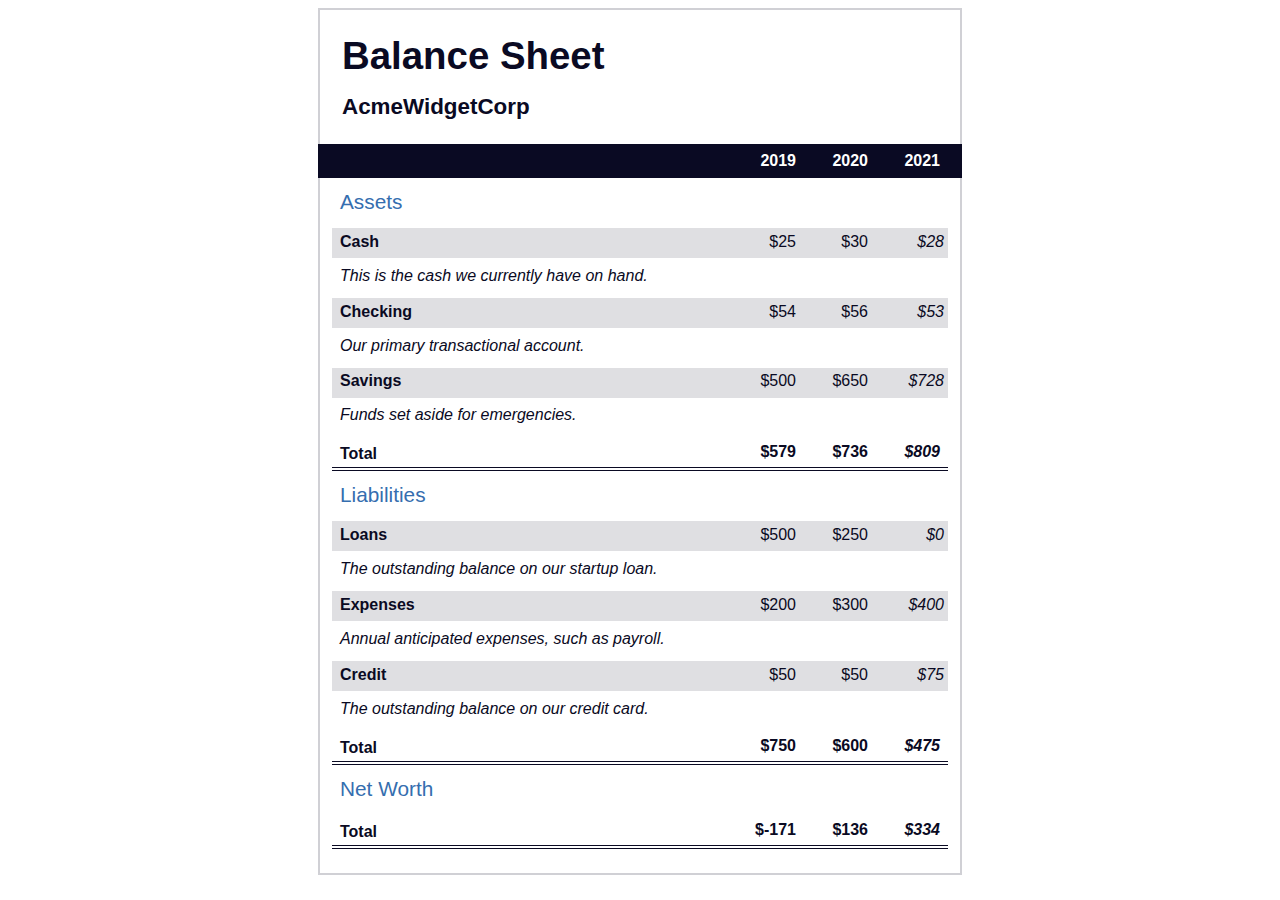
<file: balance sheet project/index.html>
<!DOCTYPE html>
<html lang="en">
  <head>
    <meta charset="UTF-8">
    <meta name="viewport" content="width=device-width, initial-scale=1.0">
    <title>Balance Sheet</title>
    <link rel="stylesheet" href="./styles.css">
  </head>
  <body>
    <main>
      <section>
        <h1>
          <span class="flex">
            <span>AcmeWidgetCorp</span>
            <span>Balance Sheet</span>
          </span>
        </h1>
        <div id="years" aria-hidden="true">
          <span class="year">2019</span>
          <span class="year">2020</span>
          <span class="year">2021</span>
        </div>
        <div class="table-wrap">
          <table>
            <caption>Assets</caption>
            <thead>
              <tr>
                <td></td>
                <th><span class="sr-only year">2019</span></th>
                <th><span class="sr-only year">2020</span></th>
                <th class="current"><span class="sr-only year">2021</span></th>
              </tr>
            </thead>
            <tbody>
              <tr class="data">
                <th>Cash <span class="description">This is the cash we currently have on hand.</span></th>
                <td>$25</td>
                <td>$30</td>
                <td class="current">$28</td>
              </tr>
              <tr class="data">
                <th>Checking <span class="description">Our primary transactional account.</span></th>
                <td>$54</td>
                <td>$56</td>
                <td class="current">$53</td>
              </tr>
              <tr class="data">
                <th>Savings <span class="description">Funds set aside for emergencies.</span></th>
                <td>$500</td>
                <td>$650</td>
                <td class="current">$728</td>
              </tr>
              <tr class="total">
                <th>Total <span class="sr-only">Assets</span></th>
                <td>$579</td>
                <td>$736</td>
                <td class="current">$809</td>
              </tr>
            </tbody>
          </table>
          <table>
            <caption>Liabilities</caption>
            <thead>
              <tr>
              <td></td>
              <th><span class="sr-only">2019</span></th>
              <th><span class="sr-only">2020</span></th>
              <th><span class="sr-only">2021</span></th>
              </tr>
            </thead>
            <tbody>
              <tr class="data">
                <th>Loans <span class="description">The outstanding balance on our startup loan.</span></th>
                <td>$500</td>
                <td>$250</td>
                <td class="current">$0</td>
              </tr>
              <tr class="data">
                <th>Expenses <span class="description">Annual anticipated expenses, such as payroll.</span></th>
                <td>$200</td>
                <td>$300</td>
                <td class="current">$400</td>
              </tr>
              <tr class="data">
                <th>Credit <span class="description">The outstanding balance on our credit card.</span></th>
                <td>$50</td>
                <td>$50</td>
                <td class="current">$75</td>
              </tr>
              <tr class="total">
                <th>Total <span class="sr-only">Liabilities</span></th>
                <td>$750</td>
                <td>$600</td>
                <td class="current">$475</td>
              </tr>
            </tbody>
          </table>
          <table>
            <caption>Net Worth</caption>
            <thead>
              <tr>
              <td></td>
              <th><span class="sr-only">2019</span></th>
              <th><span class="sr-only">2020</span></th>
              <th><span class="sr-only">2021</span></th>
              </tr>
            </thead>
            <tbody>
              <tr class="total">
                <th>Total <span class="sr-only">Net Worth</span></th>
                <td>$-171</td>
                <td>$136</td>
                <td class="current">$334</td>
              </tr>
            </tbody>
          </table>
        </div>
      </section>
    </main>
  </body>
</html>
</file>
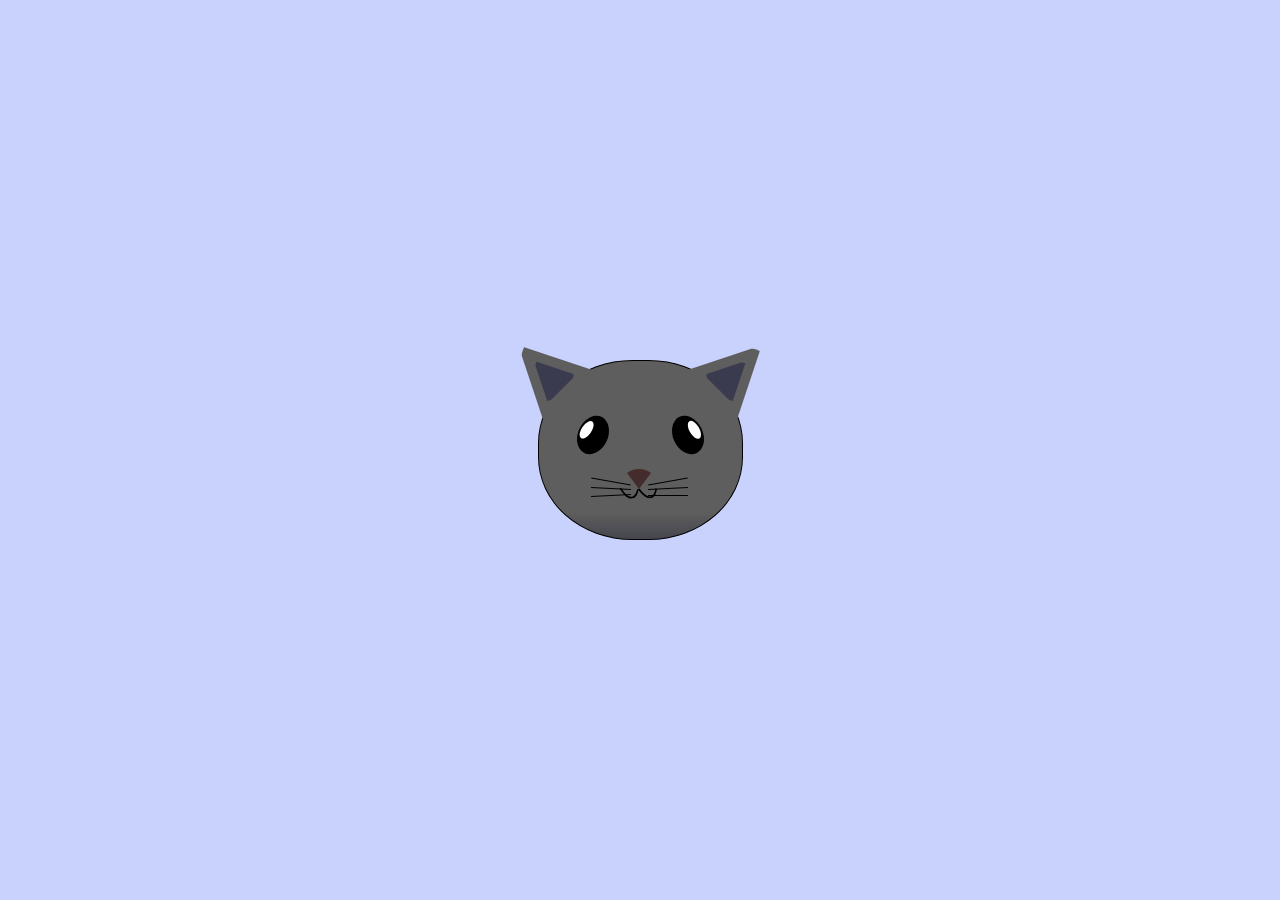
<file: cat painting project/index.html>
<!DOCTYPE html>
<html lang="en">
<head>
    <meta charset="UTF-8">
    <title>fCC Cat Painting</title>
    <link rel="stylesheet" href="./styles.css">
</head>
<body>
    <main>
      <div class="cat-head">
        <div class="cat-ears">
          <div class="cat-left-ear">
            <div class="cat-left-inner-ear"></div>
          </div>
          <div class="cat-right-ear">
            <div class="cat-right-inner-ear"></div>
          </div>
        </div>

        <div class="cat-eyes">
          <div class="cat-left-eye">
            <div class="cat-left-inner-eye"></div>
          </div>
          <div class="cat-right-eye">
            <div class="cat-right-inner-eye"></div>
          </div>
        </div>
        
        <div class="cat-nose"></div>

        <div class="cat-mouth">
          <div class="cat-mouth-line-left"></div>
          <div class="cat-mouth-line-right"></div>
        </div>

        <div class="cat-whiskers">
          <div class="cat-whiskers-left">
            <div class="cat-whisker-left-top"></div>
            <div class="cat-whisker-left-middle"></div>
            <div class="cat-whisker-left-bottom"></div>
          </div>
          <div class="cat-whiskers-right">
            <div class="cat-whisker-right-top"></div>
            <div class="cat-whisker-right-middle"></div>
            <div class="cat-whisker-right-bottom"></div>
          </div>
        </div>

      </div>
    </main>
</body>
</html>
</file>
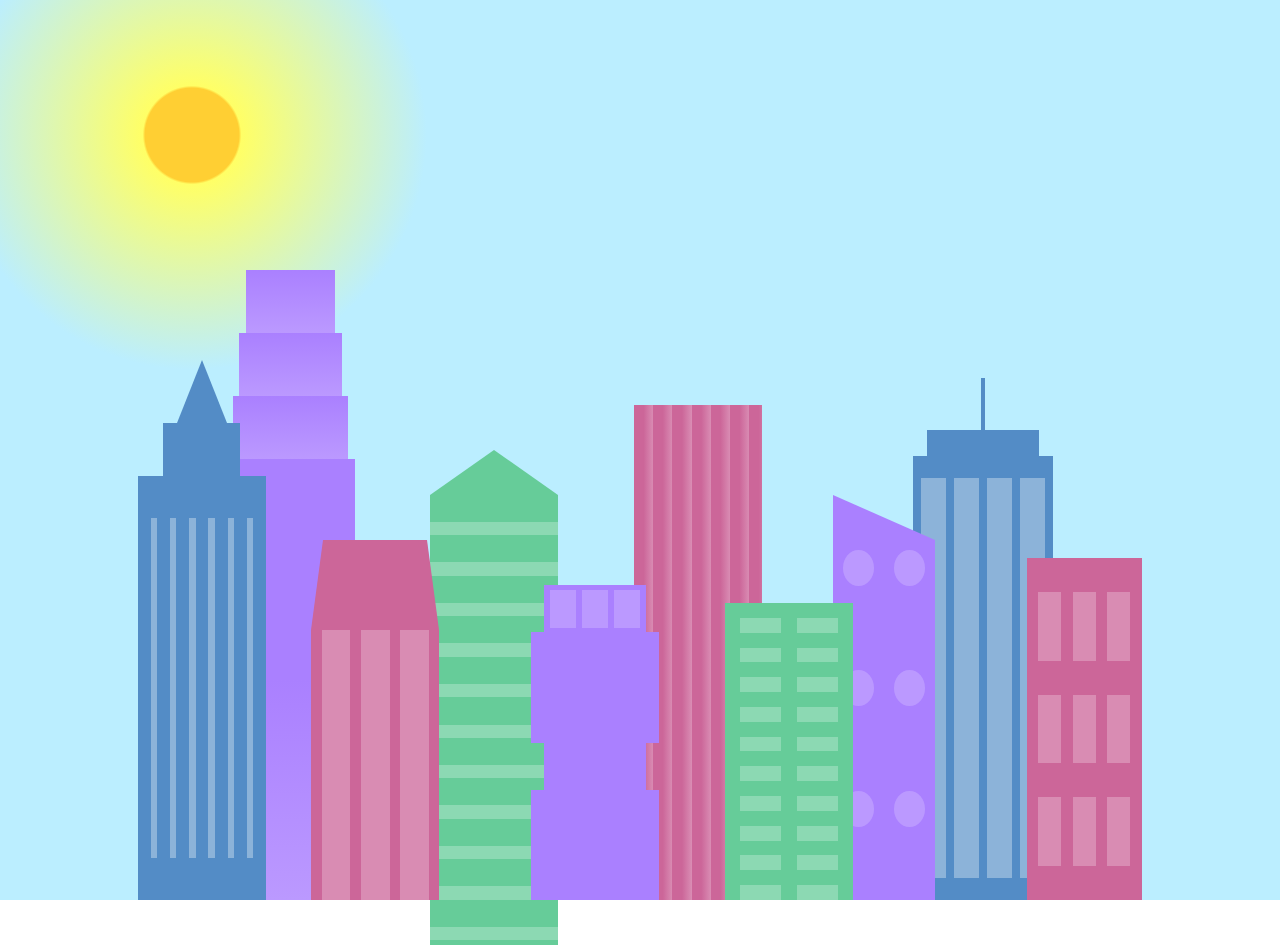
<file: city skyline project/index.html>
<!DOCTYPE html>
<html lang="en">    
  <head>
    <meta charset="UTF-8">
    <title>City Skyline</title>
    <link href="styles.css" rel="stylesheet" />   
  </head>

  <body>
    <div class="background-buildings sky">
      <div></div>
      <div></div>
      <div class="bb1 building-wrap">
        <div class="bb1a bb1-window"></div>
        <div class="bb1b bb1-window"></div>
        <div class="bb1c bb1-window"></div>
        <div class="bb1d"></div>
      </div>
      <div class="bb2">
        <div class="bb2a"></div>
        <div class="bb2b"></div>
      </div>
      <div class="bb3"></div>
      <div></div>
      <div class="bb4 building-wrap">
        <div class="bb4a"></div>
        <div class="bb4b"></div>
        <div class="bb4c window-wrap">
          <div class="bb4-window"></div>
          <div class="bb4-window"></div>
          <div class="bb4-window"></div>
          <div class="bb4-window"></div>
        </div>
      </div>
      <div></div>
      <div></div>
    </div>

    <div class="foreground-buildings">
      <div></div>
      <div></div>
      <div class="fb1 building-wrap">
        <div class="fb1a"></div>
        <div class="fb1b"></div>
        <div class="fb1c"></div>
      </div>
      <div class="fb2">
        <div class="fb2a"></div>
        <div class="fb2b window-wrap">
          <div class="fb2-window"></div>
          <div class="fb2-window"></div>
          <div class="fb2-window"></div>
        </div>
      </div>
      <div></div>
      <div class="fb3 building-wrap">
        <div class="fb3a window-wrap">
          <div class="fb3-window"></div>
          <div class="fb3-window"></div>
          <div class="fb3-window"></div>
        </div>
        <div class="fb3b"></div>
        <div class="fb3a"></div>
        <div class="fb3b"></div>
      </div>
      <div class="fb4">
        <div class="fb4a"></div>
        <div class="fb4b">
          <div class="fb4-window"></div>
          <div class="fb4-window"></div>
          <div class="fb4-window"></div>
          <div class="fb4-window"></div>
          <div class="fb4-window"></div>
          <div class="fb4-window"></div>
        </div>
      </div>
      <div class="fb5"></div>
      <div class="fb6"></div>
      <div></div>
      <div></div>
    </div>
  </body>
</html>
</file>
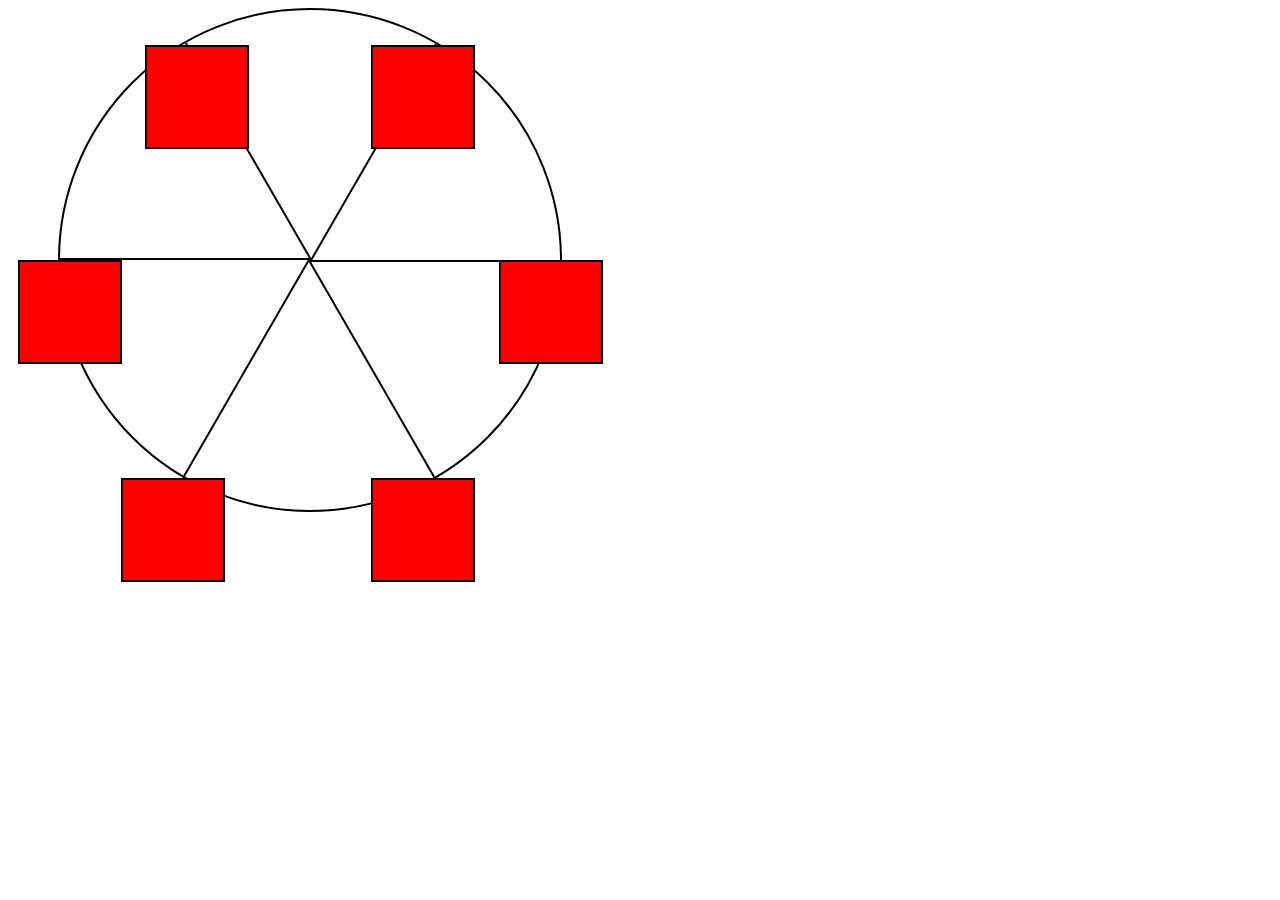
<file: ferris wheel project/index.html>
<!DOCTYPE html>
<html lang="en">
  <head>
    <meta charset="UTF-8">
    <title>Ferris Wheel</title>
    <link rel="stylesheet" href="./styles.css">
  </head>
  <body>
    <div class="wheel">
      <span class="line"></span>
      <span class="line"></span>
      <span class="line"></span>
      <span class="line"></span>
      <span class="line"></span>
      <span class="line"></span>

      <div class="cabin"></div>
      <div class="cabin"></div>
      <div class="cabin"></div>
      <div class="cabin"></div>
      <div class="cabin"></div>
      <div class="cabin"></div>
    </div>
  </body>
</html>
</file>
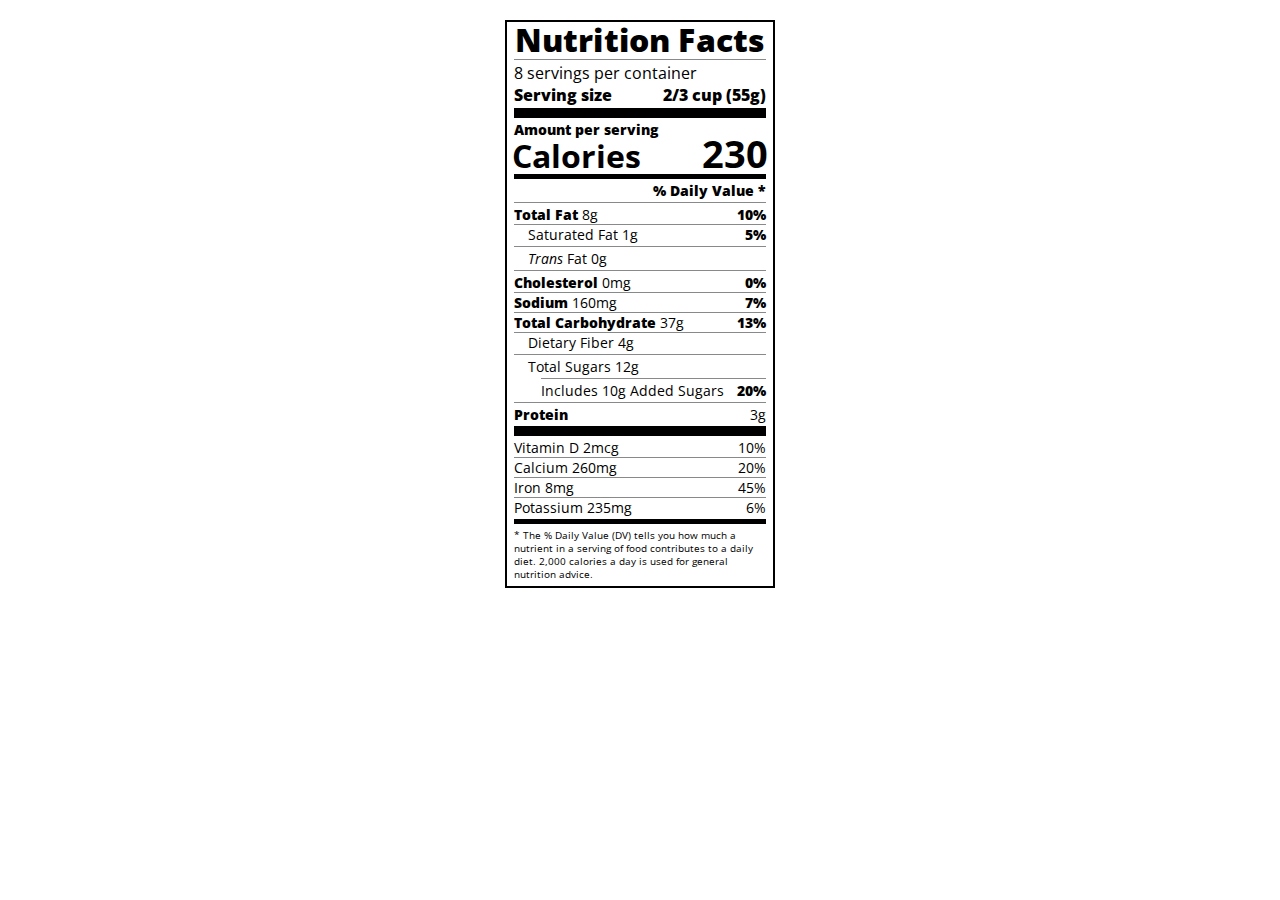
<file: label/index.html>
<!DOCTYPE html>
<html lang="en">

<head>
  <meta charset="UTF-8">
  <title>Nutrition Label</title>
  <link href="https://fonts.googleapis.com/css?family=Open+Sans:400,700,800" rel="stylesheet">
  <link href="./styles.css" rel="stylesheet">
</head>

<body>
  <div class="label">
    <header>
      <h1 class="bold">Nutrition Facts</h1>
      <div class="divider"></div>
      <p>8 servings per container</p>
      <p class="bold">Serving size <span>2/3 cup (55g)</span></p>
    </header>
    <div class="divider large"></div>
    <div class="calories-info">
      <div class="left-container">
        <h2 class="bold small-text">Amount per serving</h2>
        <p>Calories</p>
      </div>
      <span>230</span>
    </div>
    <div class="divider medium"></div>
    <div class="daily-value small-text">
      <p class="bold right no-divider">% Daily Value *</p>
      <div class="divider"></div>
      <p><span><span class="bold">Total Fat</span> 8g</span> <span class="bold">10%</span></p>
      <p class="indent no-divider">Saturated Fat 1g <span class="bold">5%</span></p>
      <div class="divider"></div>
      <p class="indent no-divider"><span><i>Trans</i> Fat 0g</span></p>
      <div class="divider"></div>
      <p><span><span class="bold">Cholesterol</span> 0mg</span> <span class="bold">0%</span></p>
      <p><span><span class="bold">Sodium</span> 160mg</span> <span class="bold">7%</span></p>
      <p><span><span class="bold">Total Carbohydrate</span> 37g</span> <span class="bold">13%</span></p>
      <p class="indent no-divider">Dietary Fiber 4g</p>
      <div class="divider"></div>
      <p class="indent no-divider">Total Sugars 12g</p>
      <div class="divider double-indent"></div>
      <p class="double-indent no-divider">Includes 10g Added Sugars <span class="bold">20%</span>
      <div class="divider"></div>
      <p class="no-divider"><span class="bold">Protein</span> 3g</p>
      <div class="divider large"></div>
      <p>Vitamin D 2mcg <span>10%</span></p>
      <p>Calcium 260mg <span>20%</span></p>
      <p>Iron 8mg <span>45%</span></p>
      <p class="no-divider">Potassium 235mg <span>6%</span></p>
    </div>
    <div class="divider medium"></div>
    <p class="note">* The % Daily Value (DV) tells you how much a nutrient in a serving of food contributes to a daily
      diet. 2,000 calories a day is used for general nutrition advice.</p>
  </div>
</body>
</html>
</file>
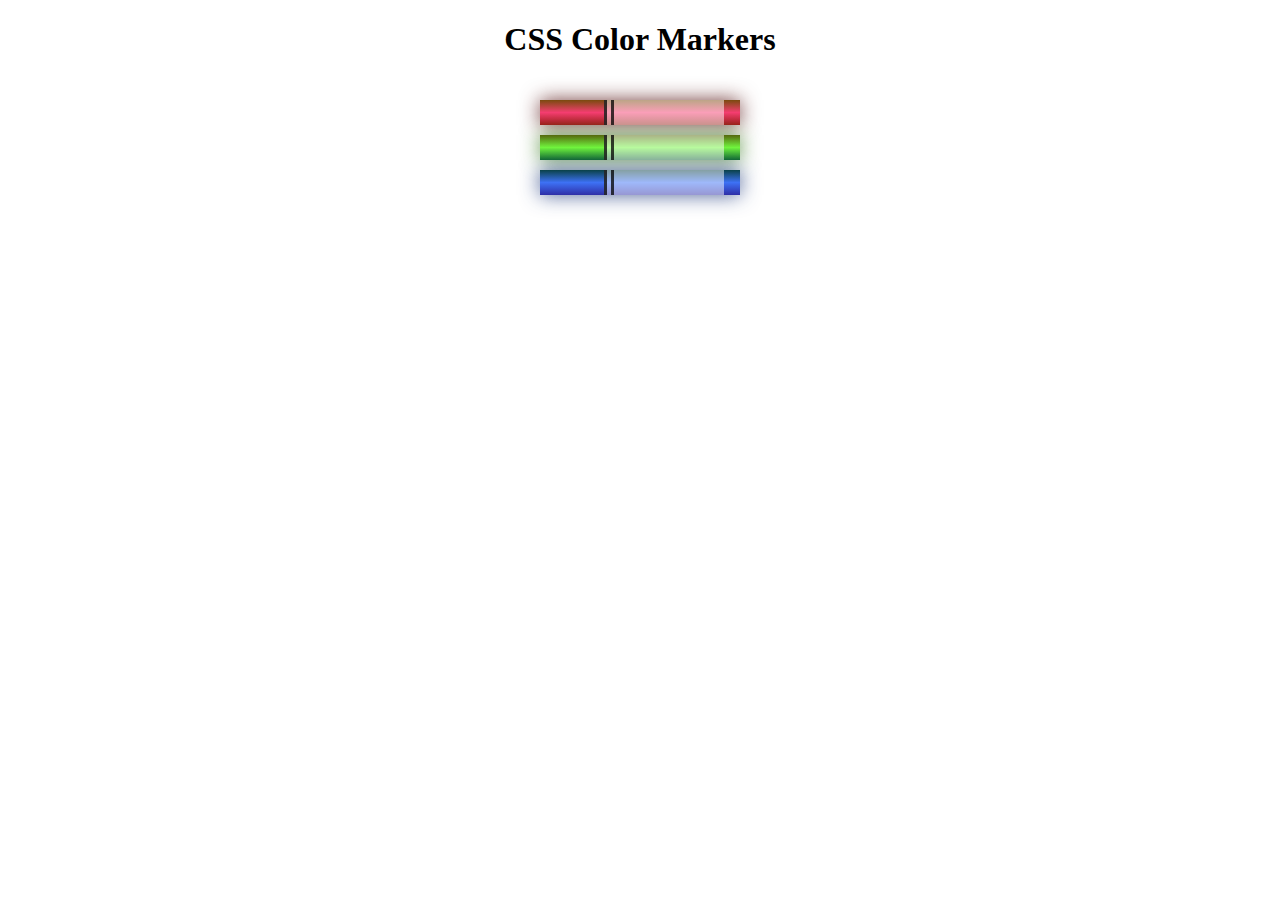
<file: marker project/index.html>
<!DOCTYPE html>
<html lang="en">
  <head>
    <meta charset="utf-8">
    <meta name="viewport" content="width=device-width, initial-scale=1.0">
    <title>Colored Markers</title>
    <link rel="stylesheet" href="styles.css">
  </head>
  <body>
    <h1>CSS Color Markers</h1>
    <div class="container">
      <div class="marker red">
        <div class="cap"></div>
        <div class="sleeve"></div>
      </div>
      <div class="marker green">
        <div class="cap"></div>
        <div class="sleeve"></div>
      </div>
      <div class="marker blue">
        <div class="cap"></div>
        <div class="sleeve"></div>
      </div>
    </div>
  </body>
</html>
</file>
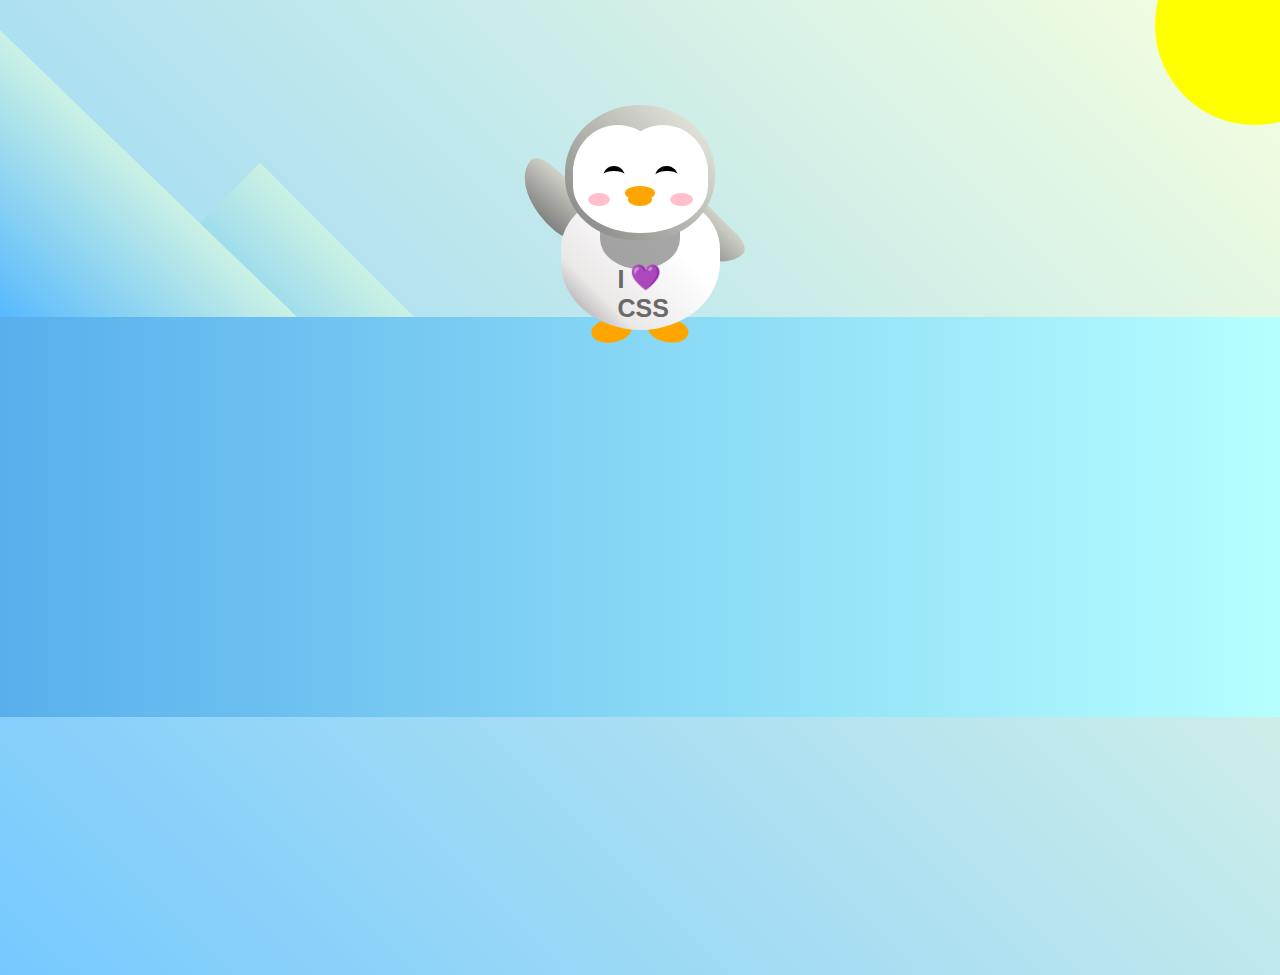
<file: penguin project/index.html>
<!DOCTYPE html>
<html lang="en">
  <head>
    <meta charset="UTF-8" />
    <link rel="stylesheet" href="./styles.css" />
    <title>Penguin</title>
    <meta name="viewport" content="width=device-width, initial-scale=1.0" />
  </head>

  <body>
    <div class="left-mountain"></div>
    <div class="back-mountain"></div>
    <div class="sun"></div>
    <div class="penguin">
      <div class="penguin-head">
        <div class="face left"></div>
        <div class="face right"></div>
        <div class="chin"></div>
        <div class="eye left">
          <div class="eye-lid"></div>
        </div>
        <div class="eye right">
          <div class="eye-lid"></div>
        </div>
        <div class="blush left"></div>
        <div class="blush right"></div>
        <div class="beak top"></div>
        <div class="beak bottom"></div>
      </div>
      <div class="shirt">
        <div>💜</div>
        <p>I CSS</p>
      </div> 
      <div class="penguin-body">
        <div class="arm left"></div>
        <div class="arm right"></div>
        <div class="foot left"></div>
        <div class="foot right"></div>
      </div>
    </div>

    <div class="ground"></div>
  </body>
</html>
</file>
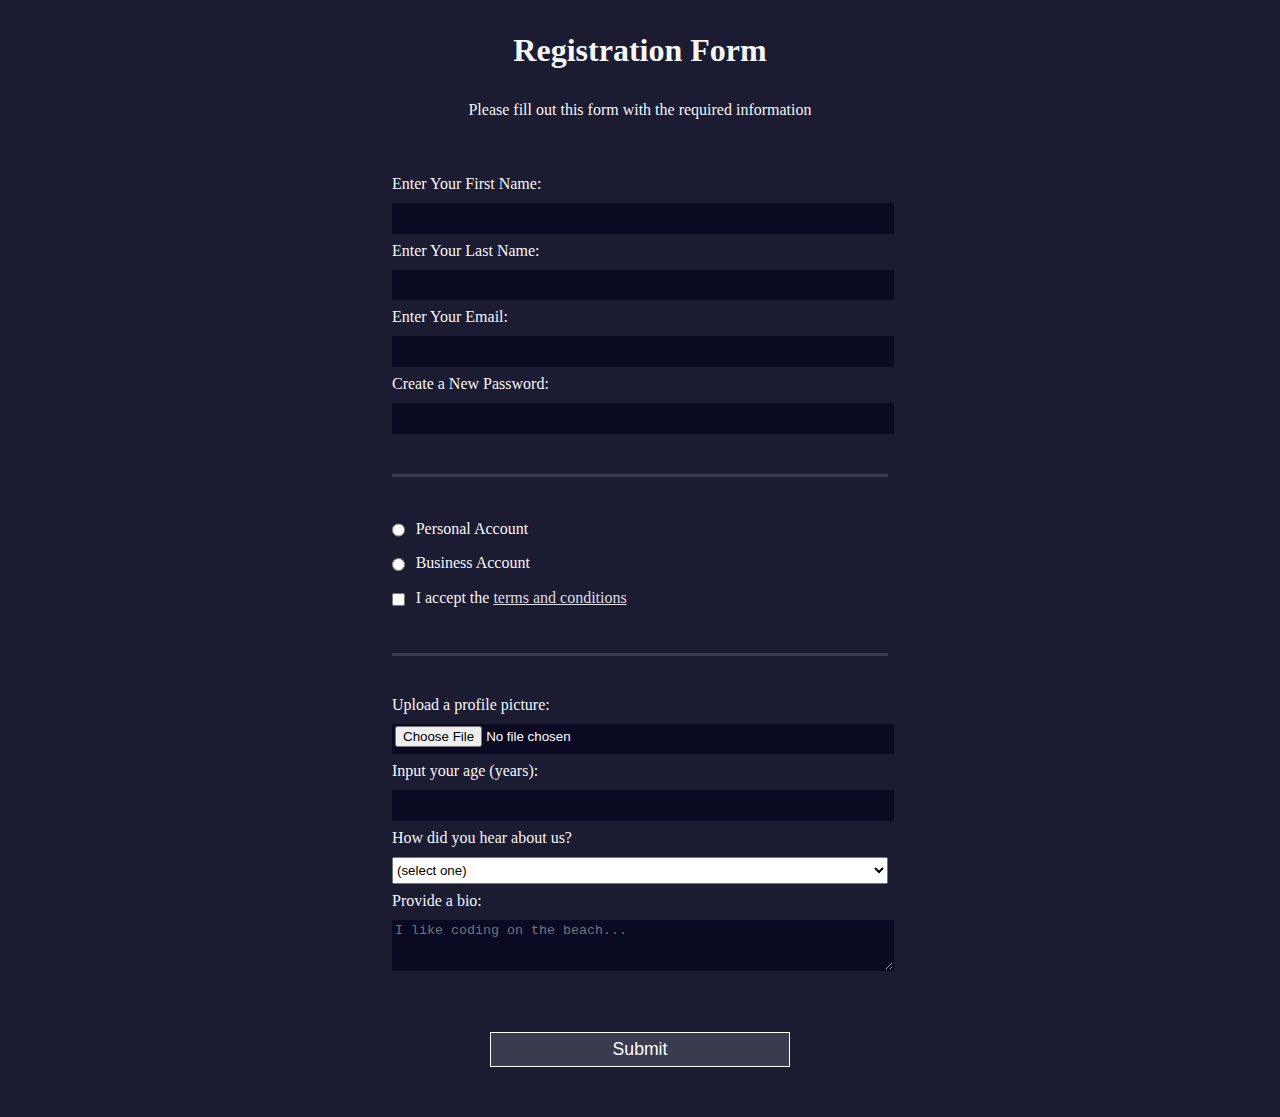
<file: registration form/registration form.html>
<!DOCTYPE html>
<html lang="en">
  <head>
    <meta charset="UTF-8">
    <title>Registration Form</title>
    <link rel="stylesheet" href="styles.css" />
  </head>
  <body>
    <h1>Registration Form</h1>
    <p>Please fill out this form with the required information</p>
    <form action='https://register-demo.freecodecamp.org'>
      <fieldset>
        <label for="first-name">Enter Your First Name: <input id="first-name" name="first-name" type="text" required /></label>
        <label for="last-name">Enter Your Last Name: <input id="last-name" name="last-name" type="text" required /></label>
        <label for="email">Enter Your Email: <input id="email" name="email" type="email" required /></label>
        <label for="new-password">Create a New Password: <input id="new-password" name="new-password" type="password" pattern="[a-z0-5]{8,}" required /></label>
      </fieldset>
      <fieldset>
        <label for="personal-account"><input id="personal-account" type="radio" name="account-type" class="inline" /> Personal Account</label>
        <label for="business-account"><input id="business-account" type="radio" name="account-type" class="inline" /> Business Account</label>
        <label for="terms-and-conditions" name="terms-and-conditions">
          <input id="terms-and-conditions" type="checkbox" required name="terms-and-conditions" class="inline" /> I accept the <a href="https://www.freecodecamp.org/news/terms-of-service/">terms and conditions</a>
        </label>
      </fieldset>
      <fieldset>
        <label for="profile-picture">Upload a profile picture: <input id="profile-picture" type="file" name="file" /></label>
        <label for="age">Input your age (years): <input id="age" type="number" name="age" min="13" max="120" /></label>
        <label for="referrer">How did you hear about us?
          <select id="referrer" name="referrer">
            <option value="">(select one)</option>
            <option value="1">freeCodeCamp News</option>
            <option value="2">freeCodeCamp YouTube Channel</option>
            <option value="3">freeCodeCamp Forum</option>
            <option value="4">Other</option>
          </select>
        </label>
        <label for="bio">Provide a bio:
          <textarea id="bio" name="bio" rows="3" cols="30" placeholder="I like coding on the beach..."></textarea>
        </label>
      </fieldset>
      <input type="submit" value="Submit" />
    </form>
  </body>
</html>
</file>
<file: balance sheet project/styles.css>
span[class~="sr-only"] {
    border: 0 !important;
    clip: rect(1px, 1px, 1px, 1px) !important;
    clip-path: inset(50%) !important;
    height: 1px !important;
    width: 1px !important;
    position: absolute !important;
    overflow: hidden !important;
    white-space: nowrap !important;
    padding: 0 !important;
    margin: -1px !important;
  }
  
  html {
    box-sizing: border-box;
  }
  
  body {
    font-family: sans-serif;
    color: #0a0a23;
  }
  
  h1 {
    max-width: 37.25rem;
    margin: 0 auto;
    padding: 1.5rem 1.25rem;
  }
  
  h1 .flex {
    display: flex;
    flex-direction: column-reverse;
    gap: 1rem;
  }
  
  h1 .flex span:first-of-type {
    font-size: 0.7em;
  }
  
  h1 .flex span:last-of-type {
    font-size: 1.2em;
  }
  
  section {
    max-width: 40rem;
    margin: 0 auto;
    border: 2px solid #d0d0d5;
  }
  
  #years {
    display: flex;
    justify-content: flex-end;
    position: sticky;
    z-index: 999;
    top: 0;
    background: #0a0a23;
    color: #fff;
    padding: 0.5rem calc(1.25rem + 2px) 0.5rem 0;
    margin: 0 -2px;
  }
  
  #years span[class] {
    font-weight: bold;
    width: 4.5rem;
    text-align: right;
  }
  
  .table-wrap {
    padding: 0 0.75rem 1.5rem 0.75rem;
  }
  
  table {
    border-collapse: collapse;
    border: 0;
    width: 100%;
    position: relative;
    margin-top: 3rem;
  }
  
  table caption {
    color: #356eaf;
    font-size: 1.3em;
    font-weight: normal;
    position: absolute;
    top: -2.25rem;
    left: 0.5rem;
  }
  
  tbody td {
    width: 100vw;
    min-width: 4rem;
    max-width: 4rem;
  }
  
  tbody th {
    width: calc(100% - 12rem);
  }
  
  tr[class="total"] {
    border-bottom: 4px double #0a0a23;
    font-weight: bold;
  }
  
  tr[class="total"] th {
    text-align: left;
    padding: 0.5rem 0 0.25rem 0.5rem;
  }
  
  tr.total td {
    text-align: right;
    padding: 0 0.25rem;
  }
  
  tr.total td:nth-of-type(3) {
    padding-right: 0.5rem;
  }
  
  tr.total:hover {
    background-color: #99c9ff;
  }
  
  td.current {
    font-style: italic;
  }
  
  tr.data {
    background-image: linear-gradient(to bottom, #dfdfe2 1.845rem, white 1.845rem);
  }
  
  tr.data th {
    text-align: left;
    padding-top: 0.3rem;
    padding-left: 0.5rem;
  }
  
  tr.data th .description {
    display: block;
    font-weight: normal;
    font-style: italic;
    padding: 1rem 0 0.75rem;
    margin-right: -13.5rem;
  }
  
  tr.data td {
    vertical-align: top;
    padding: 0.3rem 0.25rem 0;
    text-align: right;
  }
</file>
<file: cat painting project/styles.css>
* {
    box-sizing: border-box;
  }
  
  body {
    background-color: #c9d2fc;
  }
  
  .cat-head {
    position: absolute;
    right: 0;
    left: 0;
    top: 0;
    bottom: 0;
    margin: auto;
    background: linear-gradient(#5e5e5e 85%, #45454f 100%);
    width: 205px;
    height: 180px;
    border: 1px solid #000;
    border-radius: 46%;
  }
  
  .cat-left-ear {
    position: absolute;
    top: -26px;
    left: -31px;
    z-index: 1;
    border-top-left-radius: 90px;
    border-top-right-radius: 10px;
    transform: rotate(-45deg);
    border-left: 35px solid transparent;
    border-right: 35px solid transparent;
    border-bottom: 70px solid #5e5e5e;
  }
  
  .cat-right-ear {
    position: absolute;
    top: -26px;
    left: 163px;
    z-index: 1;
    transform: rotate(45deg);
    border-top-left-radius: 90px;
    border-top-right-radius: 10px;
    border-left: 35px solid transparent;
    border-right: 35px solid transparent;
    border-bottom: 70px solid #5e5e5e;
  }
  
  .cat-left-inner-ear {
    position: absolute;
    top: 22px;
    left: -20px;
    border-top-left-radius: 90px;
    border-top-right-radius: 10px;
    border-bottom-right-radius: 40%;
    border-bottom-left-radius: 40%;
    border-left: 20px solid transparent;
    border-right: 20px solid transparent;
    border-bottom: 40px solid #3b3b4f;
  }
  
  .cat-right-inner-ear {
    position: absolute;
    top: 22px;
    left: -20px;
    border-top-left-radius: 90px;
    border-top-right-radius: 10px;
    border-bottom-right-radius: 40%;
    border-bottom-left-radius: 40%;
    border-left: 20px solid transparent;
    border-right: 20px solid transparent;
    border-bottom: 40px solid #3b3b4f;
  }
  
  .cat-left-eye {
    position: absolute;
    top: 54px;
    left: 39px;
    border-radius: 60%;
    transform: rotate(25deg);
    width: 30px;
    height: 40px;
    background-color: #000;
  }
  
  .cat-right-eye {
    position: absolute;
    top: 54px;
    left: 134px;
    border-radius: 60%;
    transform: rotate(-25deg);
    width: 30px;
    height: 40px;
    background-color: #000;
  }
  
  .cat-left-inner-eye {
    position: absolute;
    top: 8px;
    left: 2px;
    width: 10px;
    height: 20px;
    transform: rotate(10deg);
    background-color: #fff;
    border-radius: 60%;
  }
  
  .cat-right-inner-eye {
    position: absolute;
    top: 8px;
    left: 18px;
    transform: rotate(-5deg);
    width: 10px;
    height: 20px;
    background-color: #fff;
    border-radius: 60%;
  }
  
  .cat-nose {
    position: absolute;
    top: 108px;
    left: 85px;
    border-top-left-radius: 50%;
    border-bottom-right-radius: 50%;
    border-bottom-left-radius: 50%;
    transform: rotate(180deg);
    border-left: 15px solid transparent;
    border-right: 15px solid transparent;
    border-bottom: 20px solid #442c2c;
  }
  
  .cat-mouth div {
    width: 30px;
    height: 50px;
    border: 2px solid #000;
    border-radius: 190%/190px 150px 0 0;
    border-color: black transparent transparent transparent;
  }
  
  .cat-mouth-line-left {
    position: absolute;
    top: 88px;
    left: 74px;
    transform: rotate(170deg);
  }
  
  .cat-mouth-line-right {
    position: absolute;
    top: 88px;
    left: 91px;
    transform: rotate(165deg);
  }
  
  .cat-whiskers-left div {
    width: 40px;
    height: 1px;
    background-color: #000;
  }
  
  .cat-whiskers-right div {
    width: 40px;
    height: 1px;
    background-color: #000;
  }
  
  .cat-whisker-left-top {
    position: absolute;
    top: 120px;
    left: 52px;
    transform: rotate(10deg);
  }
  
  .cat-whisker-left-middle {
    position: absolute;
    top: 127px;
    left: 52px;
    transform: rotate(3deg);
  }
  
  .cat-whisker-left-bottom {
    position: absolute;
    top: 134px;
    left: 52px;
    transform: rotate(-3deg);
  }
  
  .cat-whisker-right-top {
    position: absolute;
    top: 120px;
    left: 109px;
    transform: rotate(-10deg);
  }
  
  .cat-whisker-right-middle {
    position: absolute;
    top: 127px;
    left: 109px;
    transform: rotate(-3deg);
  }
  
  .cat-whisker-right-bottom {
    position: absolute;
    top: 134px;
    left: 109px;
</file>
<file: city skyline project/styles.css>
:root {
    --building-color1: #aa80ff;
    --building-color2: #66cc99;
    --building-color3: #cc6699;
    --building-color4: #538cc6;
    --window-color1: #bb99ff;
    --window-color2: #8cd9b3;
    --window-color3: #d98cb3;
    --window-color4: #8cb3d9;
  }
  
  * {
    box-sizing: border-box;
  }
  
  body {
    height: 100vh;
    margin: 0;
    overflow: hidden;
  }
  
  .background-buildings, .foreground-buildings {
    width: 100%;
    height: 100%;
    display: flex;
    align-items: flex-end;
    justify-content: space-evenly;
    position: absolute;
    top: 0;
  }
  
  .building-wrap {
    display: flex;
    flex-direction: column;
    align-items: center;
  }
  
  .window-wrap {
    display: flex;
    align-items: center;
    justify-content: space-evenly;
  }
  
  .sky {
    background: radial-gradient(
        closest-corner circle at 15% 15%,
        #ffcf33,
        #ffcf33 20%,
        #ffff66 21%,
        #bbeeff 100%
      );
  }
  
  /* BACKGROUND BUILDINGS - "bb" stands for "background building" */
  .bb1 {
    width: 10%;
    height: 70%;
  }
  
  .bb1a {
    width: 70%;
  }
    
  .bb1b {
    width: 80%;
  }
    
  .bb1c {
    width: 90%;
  }
  
  .bb1d {
    width: 100%;
    height: 70%;
    background: linear-gradient(
        var(--building-color1) 50%,
        var(--window-color1)
      );
  }
  
  .bb1-window {
    height: 10%;
    background: linear-gradient(
        var(--building-color1),
        var(--window-color1)
      );
  }
  
  .bb2 {
    width: 10%;
    height: 50%;
  }
  
  .bb2a {
    border-bottom: 5vh solid var(--building-color2);
    border-left: 5vw solid transparent;
    border-right: 5vw solid transparent;
  }
  
  .bb2b {
    width: 100%;
    height: 100%;
    background: repeating-linear-gradient(
        var(--building-color2),
        var(--building-color2) 6%,
        var(--window-color2) 6%,
        var(--window-color2) 9%
      );
  }
  
  .bb3 {
    width: 10%;
    height: 55%;
    background: repeating-linear-gradient(
        90deg,
        var(--building-color3),
        var(--building-color3),
        var(--window-color3) 15%
      );
  }
  
  .bb4 {
    width: 11%;
    height: 58%;
  }
  
  .bb4a {
    width: 3%;
    height: 10%;
    background-color: var(--building-color4);
  }
  
  .bb4b {
    width: 80%;
    height: 5%;
    background-color: var(--building-color4);
  }
    
  .bb4c {
    width: 100%;
    height: 85%;
    background-color: var(--building-color4);
  }
  
  .bb4-window {
    width: 18%;
    height: 90%;
    background-color: var(--window-color4);
  }
  
  /* FOREGROUND BUILDINGS - "fb" stands for "foreground building" */
  .fb1 {
    width: 10%;
    height: 60%;
  }
  
  .fb1a {
    border-bottom: 7vh solid var(--building-color4);
    border-left: 2vw solid transparent;
    border-right: 2vw solid transparent;
  }
  
  .fb1b {
    width: 60%;
    height: 10%;
    background-color: var(--building-color4);
  }
    
  .fb1c {
    width: 100%;
    height: 80%;
    background: repeating-linear-gradient(
        90deg,
        var(--building-color4),
        var(--building-color4) 10%,
        transparent 10%,
        transparent 15%
      ),
      repeating-linear-gradient(
        var(--building-color4),
        var(--building-color4) 10%,
        var(--window-color4) 10%,
        var(--window-color4) 90%
      );
  }
  
  .fb2 {
    width: 10%;
    height: 40%;
  }
  
  .fb2a {
    width: 100%;
    border-bottom: 10vh solid var(--building-color3);
    border-left: 1vw solid transparent;
    border-right: 1vw solid transparent;
  }
  
  .fb2b {
    width: 100%;
    height: 75%;
    background-color: var(--building-color3);
  }
  
  .fb2-window {
    width: 22%;
    height: 100%;
    background-color: var(--window-color3);
  }
  
  .fb3 {
    width: 10%;
    height: 35%;
  }
    
  .fb3a {
    width: 80%;
    height: 15%;
    background-color: var(--building-color1);
  }
    
  .fb3b {
    width: 100%;
    height: 35%;
    background-color: var(--building-color1);
  }
  
  .fb3-window {
    width: 25%;
    height: 80%;
    background-color: var(--window-color1);
  }
  
  .fb4 {
    width: 8%;
    height: 45%;
    position: relative;
    left: 10%;
  }
  
  .fb4a {
    border-top: 5vh solid transparent;
    border-left: 8vw solid var(--building-color1);
  }
  
  .fb4b {
    width: 100%;
    height: 89%;
    background-color: var(--building-color1);
    display: flex;
    flex-wrap: wrap;
  }
  
  .fb4-window {
    width: 30%;
    height: 10%;
    border-radius: 50%;
    background-color: var(--window-color1);
    margin: 10%;
  }
  
  .fb5 {
    width: 10%;
    height: 33%;
    position: relative;
    right: 10%;
    background: repeating-linear-gradient(
        var(--building-color2),
        var(--building-color2) 5%,
        transparent 5%,
        transparent 10%
      ),
      repeating-linear-gradient(
        90deg,
        var(--building-color2),
        var(--building-color2) 12%,
        var(--window-color2) 12%,
        var(--window-color2) 44%
      );
  }
  
  .fb6 {
    width: 9%;
    height: 38%;
    background: repeating-linear-gradient(
        90deg,
        var(--building-color3),
        var(--building-color3) 10%,
        transparent 10%,
        transparent 30%
      ),
      repeating-linear-gradient(
        var(--building-color3),
        var(--building-color3) 10%,
        var(--window-color3) 10%,
        var(--window-color3) 30%
      );
  }
  
  @media (max-width: 1000px) {
    :root {
      --building-color1: #000;
      --building-color2: #000;
      --building-color3: #000;
      --building-color4: #000;
    }
    .sky {
      background: radial-gradient(
          closest-corner circle at 15% 15%,
          #ccc,
          #ccc 20%,
          #445 21%,
          #223 100%
        );
    }
  }
</file>
<file: ferris wheel project/styles.css>
.wheel {
    border: 2px solid black;
    border-radius: 50%;
    margin-left: 50px;
    position: absolute;
    height: 55vw;
    width: 55vw;
    max-width: 500px;
    max-height: 500px;
    animation-name: wheel;
    animation-duration: 10s;
    animation-iteration-count: infinite;
    animation-timing-function: linear;
  }
  
  .line {
    background-color: black;
    width: 50%;
    height: 2px;
    position: absolute;
    top: 50%;
    left: 50%;
    transform-origin: 0% 0%;
  }
  
  .line:nth-of-type(2) {
    transform: rotate(60deg);
  }
  .line:nth-of-type(3) {
    transform: rotate(120deg);
  }
  .line:nth-of-type(4) {
    transform: rotate(180deg);
  }
  .line:nth-of-type(5) {
    transform: rotate(240deg);
  }
  .line:nth-of-type(6) {
    transform: rotate(300deg);
  }
  
  .cabin {
    background-color: red;
    width: 20%;
    height: 20%;
    position: absolute;
    border: 2px solid;
    transform-origin: 50% 0%;
    animation: cabins 10s ease-in-out infinite;
  }
  
  .cabin:nth-of-type(1) {
    right: -8.5%;
    top: 50%;
  }
  .cabin:nth-of-type(2) {
    right: 17%;
    top: 93.5%;
  }
  .cabin:nth-of-type(3) {
    right: 67%;
    top: 93.5%;
  }
  .cabin:nth-of-type(4) {
    left: -8.5%;
    top: 50%;
  }
  .cabin:nth-of-type(5) {
    left: 17%;
    top: 7%;
  }
  .cabin:nth-of-type(6) {
    right: 17%;
    top: 7%;
  }
  
  @keyframes wheel {
     0% {
       transform: rotate(0deg);
     }
     100% {
       transform: rotate(360deg);
     }
  }
  
  @keyframes cabins {
    0% {
      transform: rotate(0deg);
    }
    25% {
      background-color: yellow;
    }
    50% {
      background-color: purple;
    }
    100% {
      transform: rotate(-360deg);
    }
</file>
<file: label/styles.css>
* {
    box-sizing: border-box;
  }
  
  html {
    font-size: 16px;
  }
  
  body {
    font-family: 'Open Sans', sans-serif;
  }
  
  .label {
    border: 2px solid black;
    width: 270px;
    margin: 20px auto;
    padding: 0 7px;
  }
  
  header h1 {
    text-align: center;
    margin: -4px 0;
    letter-spacing: 0.15px
  }
  
  p {
    margin: 0;
    display: flex;
    justify-content: space-between;
  }
  
  .divider {
    border-bottom: 1px solid #888989;
    margin: 2px 0;
  }
  
  .bold {
    font-weight: 800;
  }
  
  .large {
    height: 10px;
  }
  
  .large, .medium {
    background-color: black;
    border: 0;
  }
  
  .medium {
    height: 5px;
  }
  
  .small-text {
    font-size: 0.85rem;
  }
  
  
  .calories-info {
    display: flex;
    justify-content: space-between;
    align-items: flex-end;
  }
  
  .calories-info h2 {
    margin: 0;
  }
  
  .left-container p {
    margin: -5px -2px;
    font-size: 2em;
    font-weight: 700;
  }
  
  .calories-info span {
    margin: -7px -2px;
    font-size: 2.4em;
    font-weight: 700;
  }
  
  .right {
    justify-content: flex-end;
  }
  
  .indent {
    margin-left: 1em;
  }
  
  .double-indent {
    margin-left: 2em;
  }
  
  .daily-value p:not(.no-divider) {
    border-bottom: 1px solid #888989;
  }
  
  .note {
    font-size: 0.6rem;
    margin: 5px 0;
  }
</file>
<file: marker project/styles.css>
h1 {
    text-align: center;
  }
  
  .container {
    background-color: rgb(255, 255, 255);
    padding: 10px 0;
  }
  
  .marker {
    width: 200px;
    height: 25px;
    margin: 10px auto;
  }
  
  .cap {
    width: 60px;
    height: 25px;
  }
  
  .sleeve {
    width: 110px;
    height: 25px;
    background-color: rgba(255, 255, 255, 0.5);
    border-left: 10px double rgba(0, 0, 0, 0.75);
  }
  
  .cap, .sleeve {
    display: inline-block;
  }
  
  .red {
    background: linear-gradient(rgb(122, 74, 14), rgb(245, 62, 113), rgb(162, 27, 27));
    box-shadow: 0 0 20px 0 rgba(83, 14, 14, 0.8);
  }
  
  .green {
    background: linear-gradient(#55680D, #71F53E, #116C31);
    box-shadow: 0 0 20px 0 #3B7E20CC;
  }
  
  .blue {
    background: linear-gradient(hsl(186, 76%, 16%), hsl(223, 90%, 60%), hsl(240, 56%, 42%));
    box-shadow: 0 0 20px 0 hsl(223,59%,31%,0.8);
  }
</file>
<file: penguin project/styles.css>
:root {
    --penguin-face: white;
    --penguin-picorna: orange;
    --penguin-skin: gray;
  }
  
  body {
    background: linear-gradient(45deg, rgb(118, 201, 255), rgb(247, 255, 222));
    margin: 0;
    padding: 0;
    width: 100%;
    height: 100vh;
    overflow: hidden;
  }
  
  .left-mountain {
    width: 300px;
    height: 300px;
    background: linear-gradient(rgb(203, 241, 228), rgb(80, 183, 255));
    position: absolute;
    transform: skew(0deg, 44deg);
    z-index: 2;
    margin-top: 100px;
  }
  
  .back-mountain {
    width: 300px;
    height: 300px;
    background: linear-gradient(rgb(203, 241, 228), rgb(47, 170, 255));
    position: absolute;
    z-index: 1;
    transform: rotate(45deg);
    left: 110px;
    top: 225px;
  }
  
  .sun {
    width: 200px;
    height: 200px;
    background-color: yellow;
    position: absolute;
    border-radius: 50%;
    top: -75px;
    right: -75px;
  }
  
  .penguin {
    width: 300px;
    height: 300px;
    margin: auto;
    margin-top: 75px;
    z-index: 4;
    position: relative;
    transition: transform 1s ease-in-out 0ms;
  }
  
  .penguin * {
    position: absolute;
  }
  
  .penguin:active {
    transform: scale(1.5);
    cursor: not-allowed;
  }
  
  .penguin-head {
    width: 50%;
    height: 45%;
    background: linear-gradient(
      45deg,
      var(--penguin-skin),
      rgb(239, 240, 228)
    );
    border-radius: 70% 70% 65% 65%;
    top: 10%;
    left: 25%;
    z-index: 1;
  }
  
  .face {
    width: 60%;
    height: 70%;
    background-color: var(--penguin-face);
    border-radius: 70% 70% 60% 60%;
    top: 15%;
  }
  
  .face.left {
    left: 5%;
  }
  
  .face.right {
    right: 5%;
  }
  
  .chin {
    width: 90%;
    height: 70%;
    background-color: var(--penguin-face);
    top: 25%;
    left: 5%;
    border-radius: 70% 70% 100% 100%;
  }
  
  .eye {
    width: 15%;
    height: 17%;
    background-color: black;
    top: 45%;
    border-radius: 50%;
  }
  
  .eye.left {
    left: 25%;
  }
  
  .eye.right {
    right: 25%;
  }
  
  .eye-lid {
    width: 150%;
    height: 100%;
    background-color: var(--penguin-face);
    top: 25%;
    left: -23%;
    border-radius: 50%;
  }
  
  .blush {
    width: 15%;
    height: 10%;
    background-color: pink;
    top: 65%;
    border-radius: 50%;
  }
  
  .blush.left {
    left: 15%;
  }
  
  .blush.right {
    right: 15%;
  }
  
  .beak {
    height: 10%;
    background-color: var(--penguin-picorna);
    border-radius: 50%;
  }
  
  .beak.top {
    width: 20%;
    top: 60%;
    left: 40%;
  }
  
  .beak.bottom {
    width: 16%;
    top: 65%;
    left: 42%;
  }
  
  .shirt {
    font: bold 25px Helvetica, sans-serif;
    top: 165px;
    left: 127.5px;
    z-index: 1;
    color: #6a6969;
  }
  
  .shirt div {
    font-weight:  initial;
    top: 22.5px;
    left: 12px;
  }
  
  .penguin-body {
    width: 53%;
    height: 45%;
    background: linear-gradient(
      45deg,
      rgb(134, 133, 133) 0%,
      rgb(234, 231, 231) 25%,
      white 67%
    );
    border-radius: 80% 80% 100% 100%;
    top: 40%;
    left: 23.5%;
  }
  
  .penguin-body::before {
    content: "";
    position: absolute;
    width: 50%;
    height: 45%;
    background-color: var(--penguin-skin);
    top: 10%;
    left: 25%;
    border-radius: 0% 0% 100% 100%;
    opacity: 70%;
  }
  
  .arm {
    width: 30%;
    height: 60%;
    background: linear-gradient(
      90deg,
      var(--penguin-skin),
      rgb(209, 210, 199)
    );
    border-radius: 30% 30% 30% 120%;
    z-index: -1;
  }
  
  .arm.left {
    top: 35%;
    left: 5%;
    transform-origin: top left; 
    transform: rotate(130deg) scaleX(-1);
    animation: 3s linear infinite wave;
  }
  
  .arm.right {
    top: 0%;
    right: -5%;
    transform: rotate(-45deg);
  }
  
  @keyframes wave {
    10% {
      transform: rotate(110deg) scaleX(-1);
    }
    20% {
      transform: rotate(130deg) scaleX(-1);
    }
    30% {
      transform: rotate(110deg) scaleX(-1);
    }
    40% {
      transform: rotate(130deg) scaleX(-1);
    }
  }
  
  .foot {
    width:  15%;
    height: 30%;
    background-color: var(--penguin-picorna);
    top: 85%;
    border-radius: 50%;
    z-index: -1;
  }
  
  .foot.left {
    left: 25%;
    transform: rotate(80deg);
  }
  
  .foot.right {
    right: 25%;
    transform: rotate(-80deg);
  }
  
  .ground {
    width: 100vw;
    height: 400px;
    background: linear-gradient(90deg, rgb(88, 175, 236), rgb(182, 255, 255));
    z-index: 3;
    position: absolute;
    margin-top: -58px;
  }
</file>
<file: registration form/styles.css>
body {
    width: 100%;
    height: 100vh;
    margin: 0;
    background-color: #1b1b32;
    color: #f5f6f7;
    font-family: Tahoma;
    font-size: 16px;
  }
  
  h1, p {
    margin: 1em auto;
    text-align: center;
  }
  
  form {
    width: 60vw;
    max-width: 500px;
    min-width: 300px;
    margin: 0 auto;
    padding-bottom: 2em;
  }
  
  fieldset {
    border: none;
    padding: 2rem 0;
    border-bottom: 3px solid #3b3b4f;
  }
  
  fieldset:last-of-type {
    border-bottom: none;
  }
  
  label {
    display: block;
    margin: 0.5rem 0;
  }
  
  input,
  textarea,
  select {
    margin: 10px 0 0 0;
    width: 100%;
    min-height: 2em;
  }
  
  input, textarea {
    background-color: #0a0a23;
    border: 1px solid #0a0a23;
    color: #ffffff;
  }
  
  .inline {
    width: unset;
    margin: 0 0.5em 0 0;
    vertical-align: middle;
  }
  
  input[type="submit"] {
    display: block;
    width: 60%;
    margin: 1em auto;
    height: 2em;
    font-size: 1.1rem;
    background-color: #3b3b4f;
    border-color: white;
    min-width: 300px;
  }
  
  input[type="file"] {
    padding: 1px 2px;
  }
  
  a{
    color: #dfdfe2;
  }
</file>
